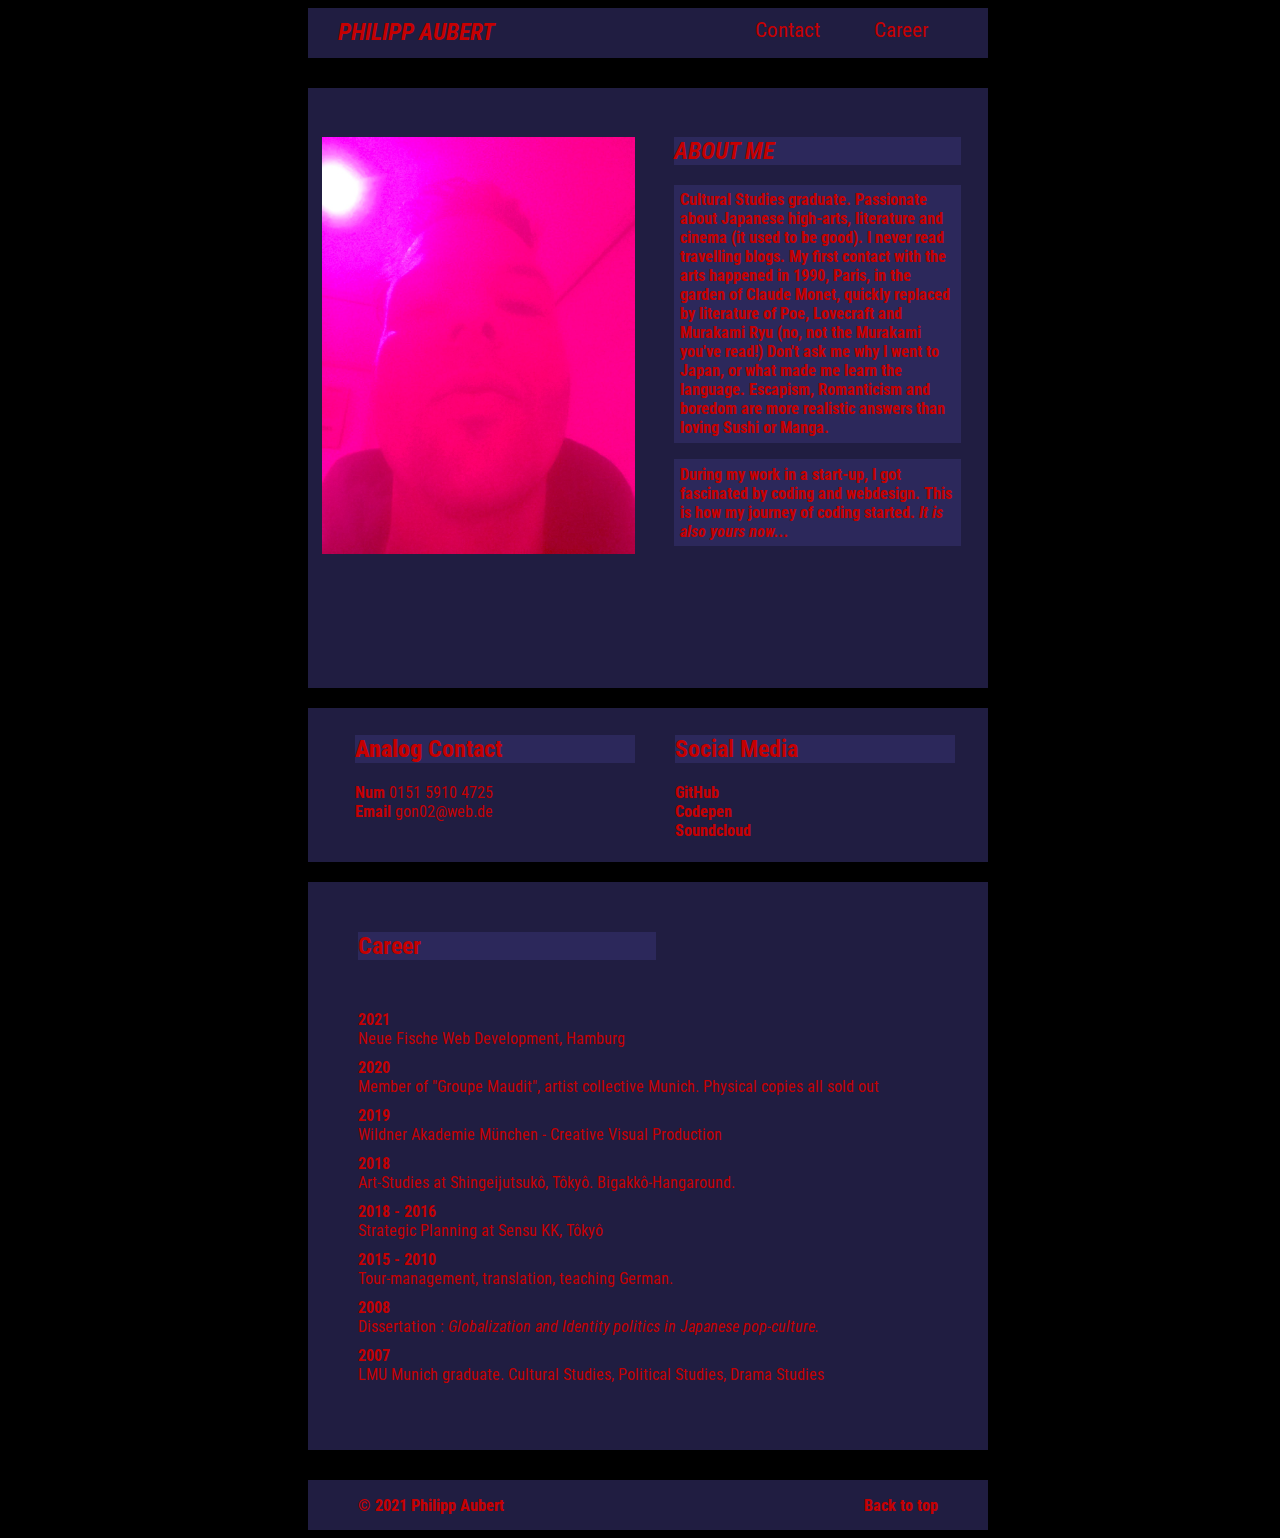
<file: index.html>
<!DOCTYPE html>

<html>
  <head>
    <meta charset="utf-8" />
    <meta name="viewport" content="width=device-width, initial-scale=1.0">
    <title>Philipp Aubert // Official Site (Desktop & Tablet) </title>
    <link rel="stylesheet" href="src/index.css" />
    <link rel="preconnect" href="https://fonts.gstatic.com" />
    <link
      href="https://fonts.googleapis.com/css2?family=Roboto+Condensed:wght@300&display=swap"
      rel="stylesheet"
    />
    <link rel="preconnect" href="https://fonts.gstatic.com" />
    <link
      href="https://fonts.googleapis.com/css2?family=Roboto+Condensed:wght@300&display=swap"
      rel="stylesheet"
    />
  </head>

  <body>
    <div class="layout-grid">
      <header id="headline" class="header-grid">
        <nav>
          <h1>PHILIPP AUBERT</h1>
          <ul>
            <li><a href="#social">Contact</a></li>
            <li><a href="#bio">Career</a></li>
          </ul>
        </nav>
      </header>

      <main class="main-grid">
        <section id="about">
          <div class="wrapper">
            <div class="photo">
              <img src="IMG_1093.jpg" alt="me" class="photo" />
            </div>

            <div class="text">
              <h2>ABOUT ME</h2>
              <p>
                Cultural Studies graduate. Passionate about Japanese high-arts,
                literature and cinema (it used to be good). I never read
                travelling blogs. My first contact with the arts happened in
                1990, Paris, in the garden of Claude Monet, quickly replaced by
                literature of Poe, Lovecraft and Murakami Ryu (no, not the
                Murakami you've read!) Don't ask me why I went to Japan, or what
                made me learn the language. Escapism, Romanticism and boredom
                are more realistic answers than loving Sushi or Manga.
              </p>

              <p>
                During my work in a start-up, I got fascinated by coding and
                webdesign. This is how my journey of coding started.
                <em>It is also yours now...</em>
              </p>
            </div>
          </div>
        </section>

        <section id="social">

          <div class="contact-box">

            <div class="analog">
              <h2><strong>Analog</strong> Contact</h2>

              <ul>
                <li><strong>Num</strong> 0151 5910 4725</li>

                <li><strong>Email</strong> <a href="mailto:gon02@web.de">gon02@web.de</a></li>
              </ul>
            </div>

            <div class="socialmedia">
              <h2>Social Media</h2>

              <ul>
                <li>
                  <a href="https://github.com/PhilippAubert">GitHub</a>
                </li>

                <li>
                  <a href="https://codepen.io/philippaubert">Codepen</a>
                </li>

                <li>
                  <a href="https://soundcloud.com/user-331294695">
                    Soundcloud 
                  </a>
                </li>
              </ul>
            </div>
          </div>
        </section>

        <section id="bio">
          <div class="bio2">
            <div class="bioline">
              <h2>Career</h2>
            </div>

            <div class="biolist">
              <ul>
                <li>
                  <strong>2021</strong><br> Neue Fische Web Development, Hamburg
                </li>
                <li>
                  <strong>2020</strong><br> Member of "Groupe Maudit", artist
                  collective Munich. Physical copies all sold out
                </li>
                <li>
                  <strong>2019</strong><br> Wildner Akademie München - Creative
                  Visual Production
                </li>
                <li>
                  <strong>2018</strong><br> Art-Studies at Shingeijutsukô, Tôkyô.
                  Bigakkô-Hangaround.
                </li>
                <li>
                  <strong>2018 - 2016 </strong><br> Strategic Planning at Sensu KK, Tôkyô<br /></strong>
                </li>
                <li>
                  <strong>2015 - 2010</strong><br> Tour-management, translation, teaching German.<br>
                </li>

                <li>
                  <strong>2008</strong><br> Dissertation :
                  <em> 
                     Globalization and Identity politics in Japanese pop-culture.
                  </em>
                </li>
                <li>
                  <strong>2007</strong><br> LMU Munich graduate. Cultural Studies,
                  Political Studies, Drama Studies
                </li>
              </ul>
            </div>
          </div>
        </section>


      </main>

      <footer class="footer-grid">
        <p class="copy">© 2021 Philipp Aubert</h4>
        <p class="back"><a href="#headline">Back to top</a></p>
      </footer>
    </div>
  </body>
</html>
</file>
<file: src/index.css>
@import "style.css";
@import "color.css";
@import "base.css";
</file>
